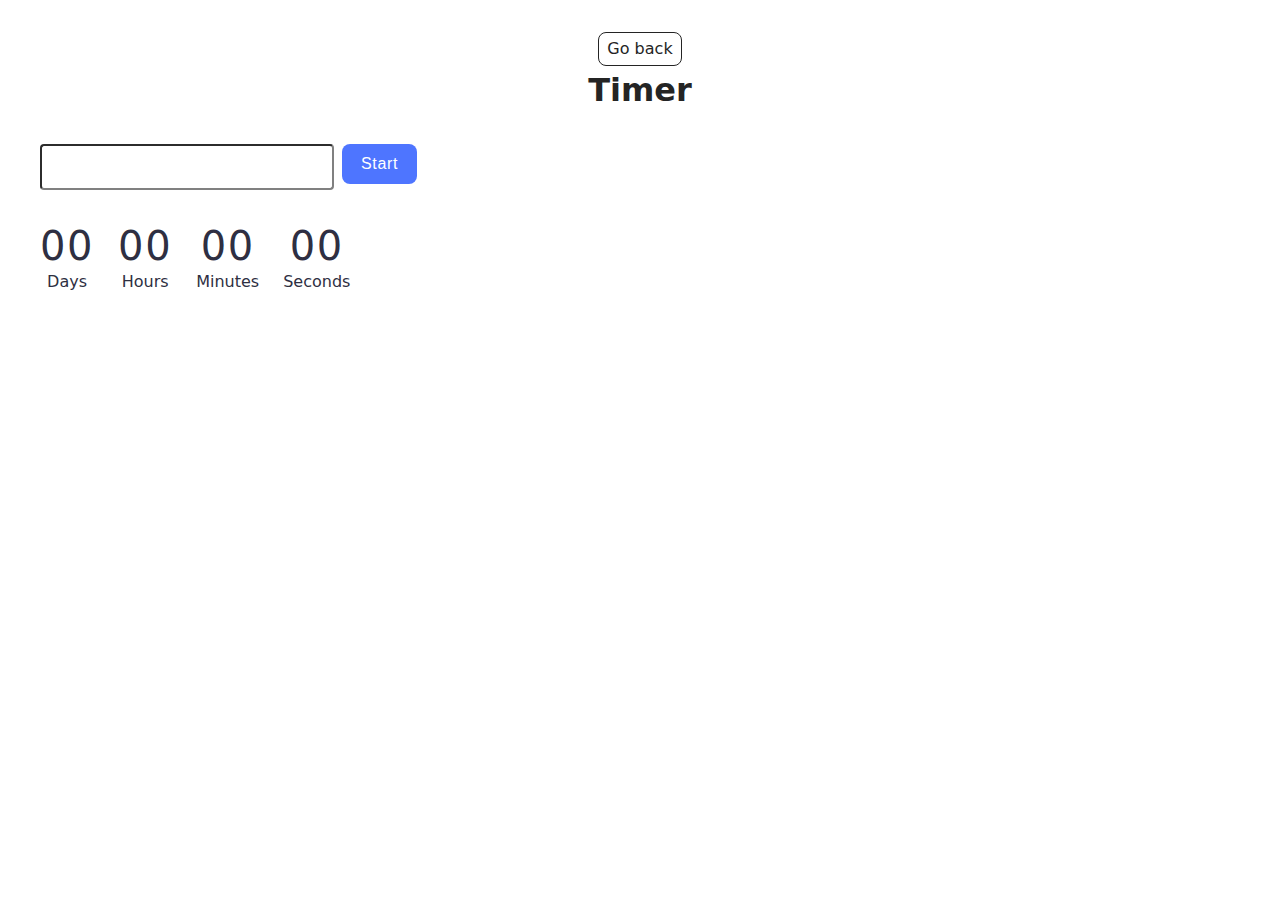
<file: src/1-timer.html>
<!DOCTYPE html>
<html lang="en">
  <head>
    <meta charset="UTF-8" />
    <meta http-equiv="X-UA-Compatible" content="IE=edge" />
    <meta name="viewport" content="width=device-width, initial-scale=1.0" />
    <title>Page 2</title>
    <link rel="stylesheet" href="./css/styles.css" />
    <link rel="stylesheet" href="./css/1-timer.css" />
  </head>
  <body>
    <main>
      <div class="container">
        <a class="back-link" href="./index.html">Go back</a>
        <h1 class="main-title">Timer</h1>
        <div class="input-button">
          <input type="text" id="datetime-picker" />
          <button type="button" data-start>Start</button>
        </div>
        <div class="timer">
          <div class="field">
            <span class="value" data-days>00</span>
            <span class="label">Days</span>
          </div>
          <div class="field">
            <span class="value" data-hours>00</span>
            <span class="label">Hours</span>
          </div>
          <div class="field">
            <span class="value" data-minutes>00</span>
            <span class="label">Minutes</span>
          </div>
          <div class="field">
            <span class="value" data-seconds>00</span>
            <span class="label">Seconds</span>
          </div>
        </div>
      </div>
    </main>
    <script type="module" src="./js/1-timer.js"></script>
  </body>
</html>
</file>
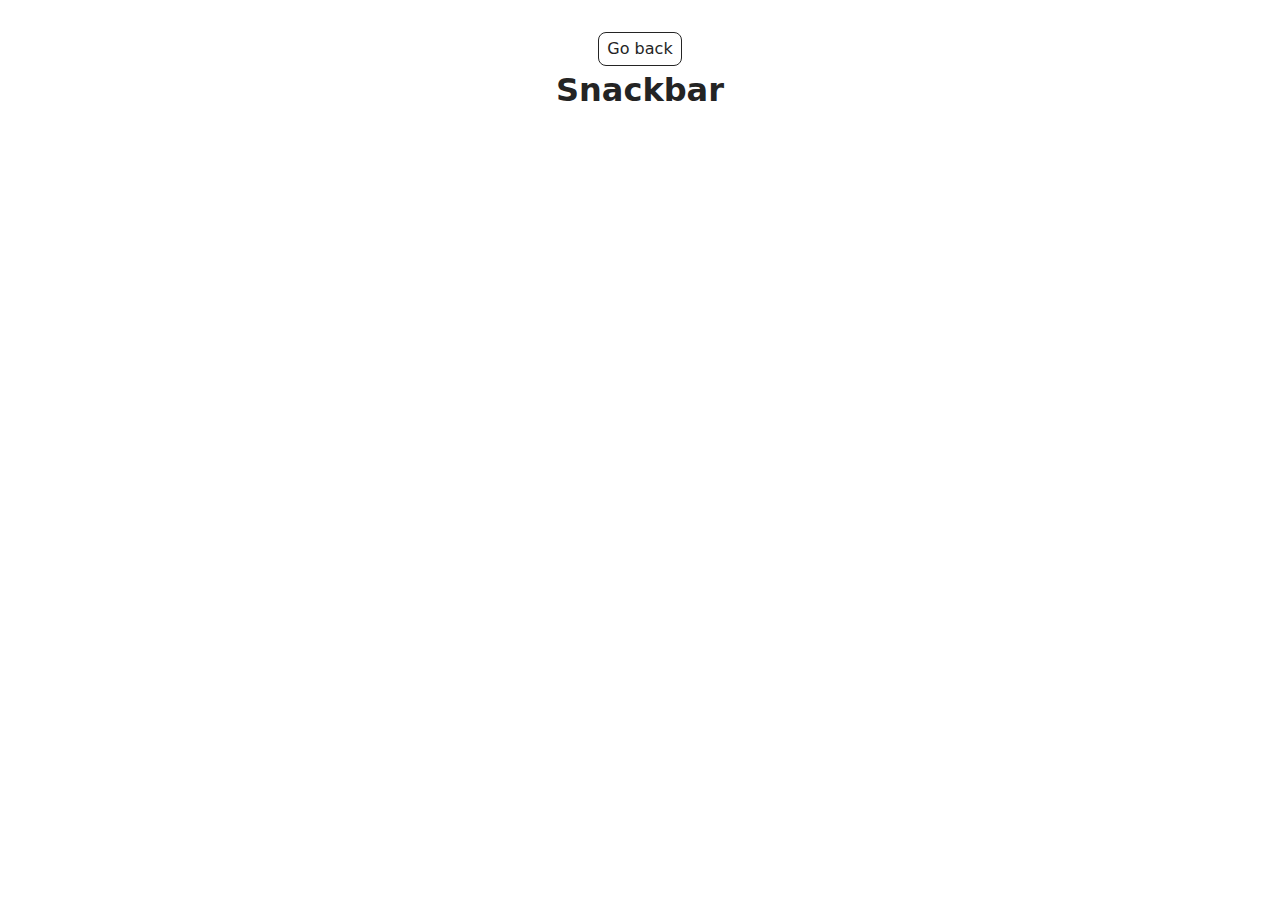
<file: src/2-snackbar.html>
<!DOCTYPE html>
<html lang="en">
  <head>
    <meta charset="UTF-8" />
    <meta http-equiv="X-UA-Compatible" content="IE=edge" />
    <meta name="viewport" content="width=device-width, initial-scale=1.0" />
    <title>Snackbar</title>
    <link rel="stylesheet" href="./css/styles.css" />
  </head>
  <body>
    <main>
      <div class="container">
        <a class="back-link" href="./index.html">Go back</a>
        <h1 class="main-title">Snackbar</h1>
      </div>
    </main>
    <script type="module" src="./js/2-snackbar.js"></script>
  </body>
</html>
</file>
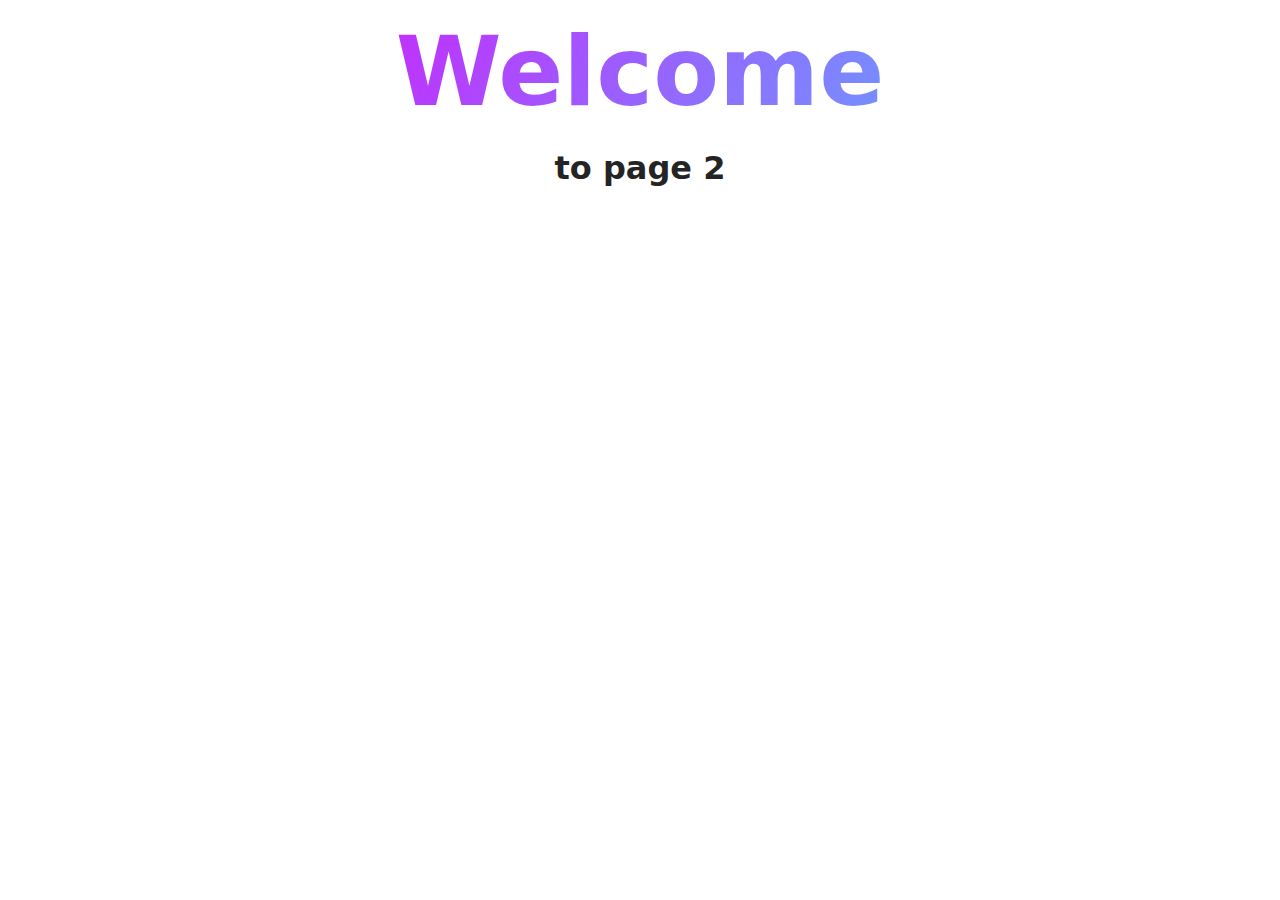
<file: src/page-2.html>
<!DOCTYPE html>
<html lang="en">
  <head>
    <meta charset="UTF-8" />
    <meta http-equiv="X-UA-Compatible" content="IE=edge" />
    <meta name="viewport" content="width=device-width, initial-scale=1.0" />
    <title>Page 2</title>
    <link rel="stylesheet" href="./css/styles.css" />
  </head>
  <body>
    <load
      src="./partials/header.html"
      icon-path="./img/sprite.svg#logo"
      highlight-act="active"
    />

    <main>
      <div class="container">
        <h1 class="main-title">
          <span class="main-title-gradient">Welcome</span> to page 2
        </h1>
        <load src="./partials/back-link.html" />
      </div>
    </main>

    <load src="./partials/footer.html" />
  </body>
</html>
</file>
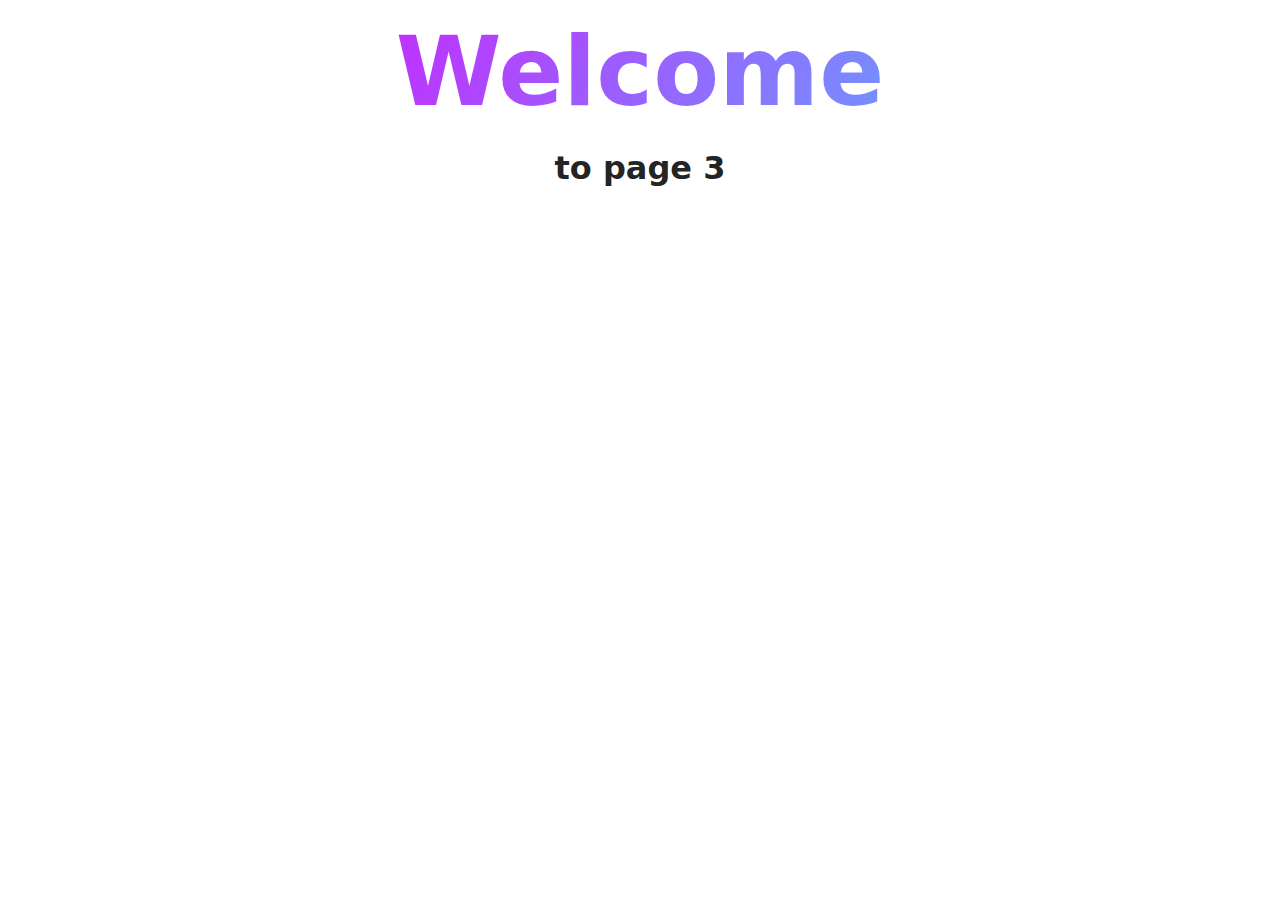
<file: src/page-3.html>
<!DOCTYPE html>
<html lang="en">
  <head>
    <meta charset="UTF-8" />
    <meta http-equiv="X-UA-Compatible" content="IE=edge" />
    <meta name="viewport" content="width=device-width, initial-scale=1.0" />
    <title>Page 3</title>
    <link rel="stylesheet" href="./css/styles.css" />
  </head>
  <body>
    <load
      src="./partials/header.html"
      icon-path="./img/sprite.svg#logo"
      highlight-curr="active"
    />

    <main>
      <div class="container">
        <h1 class="main-title">
          <span class="main-title-gradient">Welcome</span> to page 3
        </h1>
        <load src="./partials/back-link.html" />
      </div>
    </main>

    <load src="./partials/footer.html" />
  </body>
</html>
</file>
<file: src/css/1-timer.css>
.input-button {
  margin-top: 30px;
  display: flex;
  gap: 8px;
}

input {
  border-radius: 4px;
  width: 272px;
  height: 40px;
  display: flex;
  align-items: flex-start;
  justify-content: flex-start;
  flex-direction: row;
  gap: 8px;
  font-weight: 400;
  font-size: 16px;
  line-height: 1.5;
  letter-spacing: 0.04em;
  color: #2e2f42;
  padding-left: 16px;
  border-color: #808080;
}

input:hover {
  border-color: #000000;
}

input:disabled {
  border-radius: #989898;
  color: #989898;
}

button {
  display: flex;
  align-items: center;
  justify-content: center;
  flex-direction: row;
  gap: 10px;
  border-radius: 8px;
  padding: 8px 16px;
  width: 75px;
  height: 40px;
  background: #4e75ff;
  border: none;
  font-weight: 500;
  font-size: 16px;
  line-height: 1.5;
  letter-spacing: 0.04em;
  color: #ffffff;
}

button:hover:not(:disabled) {
  background: #6c8cff;
}

button:disabled {
  background: #cfcfcf;
  color: #989898;
  cursor: not-allowed;
}

.timer {
  display: flex;
  align-items: flex-start;
  justify-content: flex-start;
  flex-direction: row;
  gap: 24px;
  margin-top: 32px;
}

.field {
  display: flex;
  flex-direction: column;
}

.value {
  font-weight: 400;
  font-size: 40px;
  line-height: 1.2;
  letter-spacing: 0.04em;
  color: #2e2f42;
}

.label {
  font-weight: 400;
  font-size: 16px;
  line-height: 1.5;
  color: #2e2f42;
}
</file>
<file: src/css/styles.css>
/**
  |============================
  | include css partials with
  | default @import url()
  |============================
*/
/* Common styles */
@import url('./reset.css');
@import url('./base.css');
@import url('./container.css');
@import url('./animations.css');

/* Sections style */
@import url('./header.css');
@import url('./vite-promo.css');
@import url('./badges.css');
@import url('./back-link.css');
@import url('./footer.css');
</file>
